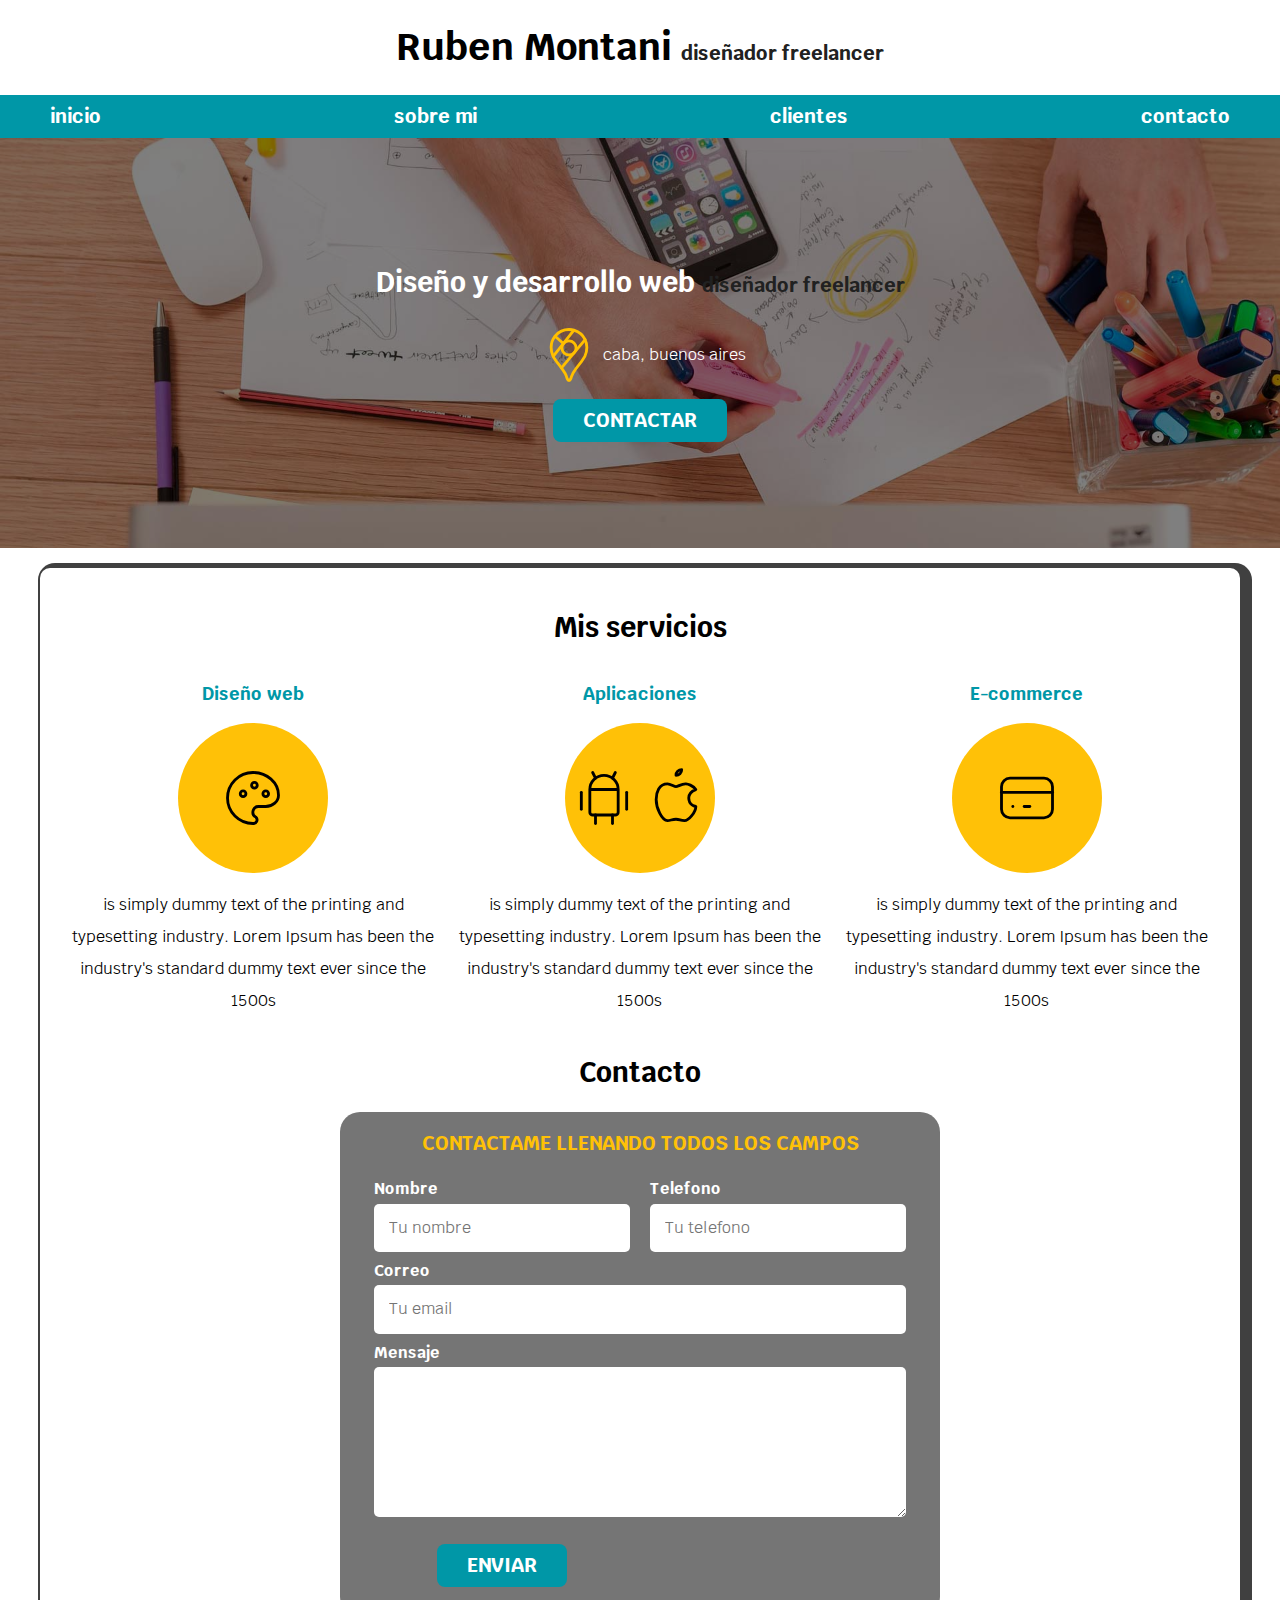
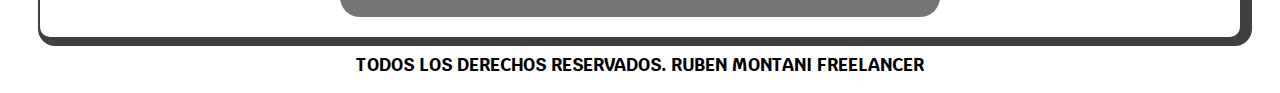
<file: index.html>
<!DOCTYPE html>
<html lang="es">
<head>
    <meta charset="UTF-8">
    <meta name="viewport" content="width=device-width, initial-scale=1.0">
    <title>diseñador freelance</title>
 
<link rel="preload" href="css/normalize.css" >    
<link rel="stylesheet" href="css/normalize.css">

<link rel="preconnect" href="https://fonts.googleapis.com">
<link rel="preconnect" href="https://fonts.gstatic.com" crossorigin>
<link href="https://fonts.googleapis.com/css2?family=Dancing+Script:wght@700&family=Krub:ital,wght@0,700;1,400&family=Permanent+Marker&family=Quicksand:wght@500&family=Russo+One&display=swap" rel="stylesheet">

    <link rel="preload" href="css/styles.css" as="styles">
    <link rel="stylesheet" href="css/styles.css">
    

</head>
<body>
    <header>
        <h1 class="titulo">Ruben  Montani <span class="h1-span"> diseñador freelancer </span></h1>
    </header>
    
<div class="nav-bg"> <!--div principal de navegacion-->
    <nav class="navegador--principal contenedor">
        <a href="nosotros.html"> inicio</a>
        <a href="#"> sobre mi</a> 
        <a href="#"> clientes</a>
        <a href="#"> contacto</a>
    </nav>
</div>

    <section class="hero"> 
    <div class="contenido-hero">
        <h2 class="titulo">Diseño y desarrollo web <span >diseñador freelancer</span></h2>
   
   <div class="ubicacion">
        <svg xmlns="http://www.w3.org/2000/svg" class="icon icon-tabler icon-tabler-brand-google-maps" width="68" height="68" viewBox="0 0 24 24" stroke-width="1" stroke="#ffbf00" fill="none" stroke-linecap="round" stroke-linejoin="round">
        <path stroke="none" d="M0 0h24v24H0z" fill="none"/>
        <path d="M12 9.5m-2.5 0a2.5 2.5 0 1 0 5 0a2.5 2.5 0 1 0 -5 0" />
        <path d="M6.428 12.494l7.314 -9.252" />
        <path d="M10.002 7.935l-2.937 -2.545" />
        <path d="M17.693 6.593l-8.336 9.979" />
        <path d="M17.591 6.376c.472 .907 .715 1.914 .709 2.935a7.263 7.263 0 0 1 -.72 3.18a19.085 19.085 0 0 1 -2.089 3c-.784 .933 -1.49 1.93 -2.11 2.98c-.314 .62 -.568 1.27 -.757 1.938c-.121 .36 -.277 .591 -.622 .591c-.315 0 -.463 -.136 -.626 -.593a10.595 10.595 0 0 0 -.779 -1.978a18.18 18.18 0 0 0 -1.423 -2.091c-.877 -1.184 -2.179 -2.535 -2.853 -4.071a7.077 7.077 0 0 1 -.621 -2.967a6.226 6.226 0 0 1 1.476 -4.055a6.25 6.25 0 0 1 4.811 -2.245a6.462 6.462 0 0 1 1.918 .284a6.255 6.255 0 0 1 3.686 3.092z" />
      </svg>   
    
        <p>caba, buenos aires</p>

    </div>

        <a class="boton" href="#">Contactar</a>
    </div>

    </section>
    
    <main class="contenedor sombra"> 
    
     
        <h2>Mis servicios </h2>
            
    <div class="servicios">

        <!--contiene a los section e iconos-->
        
        <section class="servicio">

         <h3>Diseño web</h3>

         <div class="iconos">

         <svg xmlns="http://www.w3.org/2000/svg" class="icon icon-tabler icon-tabler-palette" width="68" height="68" viewBox="0 0 24 24" stroke-width="1" stroke="#000000" fill="none" stroke-linecap="round" stroke-linejoin="round">
            <path stroke="none" d="M0 0h24v24H0z" fill="none"/>
            <path d="M12 21a9 9 0 0 1 0 -18c4.97 0 9 3.582 9 8c0 1.06 -.474 2.078 -1.318 2.828c-.844 .75 -1.989 1.172 -3.182 1.172h-2.5a2 2 0 0 0 -1 3.75a1.3 1.3 0 0 1 -1 2.25" />
            <path d="M8.5 10.5m-1 0a1 1 0 1 0 2 0a1 1 0 1 0 -2 0" />
            <path d="M12.5 7.5m-1 0a1 1 0 1 0 2 0a1 1 0 1 0 -2 0" />
            <path d="M16.5 10.5m-1 0a1 1 0 1 0 2 0a1 1 0 1 0 -2 0" />
          </svg>

          </div>

            <p>is simply dummy text of the printing and typesetting industry. Lorem Ipsum has been the industry's standard dummy text ever since the 1500s</p>
      
        </section> <!--section servicio-->


      <section class="servicio">
            <h3>Aplicaciones</h3>

        <div class="iconos">

        <svg xmlns="http://www.w3.org/2000/svg" class="icon icon-tabler icon-tabler-brand-android" width="68" height="68" viewBox="0 0 24 24" stroke-width="1" stroke="#000000" fill="none" stroke-linecap="round" stroke-linejoin="round">
            <path stroke="none" d="M0 0h24v24H0z" fill="none"/>
            <path d="M4 10l0 6" />
            <path d="M20 10l0 6" />
            <path d="M7 9h10v8a1 1 0 0 1 -1 1h-8a1 1 0 0 1 -1 -1v-8a5 5 0 0 1 10 0" />
            <path d="M8 3l1 2" />
            <path d="M16 3l-1 2" />
            <path d="M9 18l0 3" />
            <path d="M15 18l0 3" />
          </svg>

          <svg xmlns="http://www.w3.org/2000/svg" class="icon icon-tabler icon-tabler-brand-apple" width="68" height="68" viewBox="0 0 24 24" stroke-width="1" stroke="#000000" fill="none" stroke-linecap="round" stroke-linejoin="round">
            <path stroke="none" d="M0 0h24v24H0z" fill="none"/>
            <path d="M9 7c-3 0 -4 3 -4 5.5c0 3 2 7.5 4 7.5c1.088 -.046 1.679 -.5 3 -.5c1.312 0 1.5 .5 3 .5s4 -3 4 -5c-.028 -.01 -2.472 -.403 -2.5 -3c-.019 -2.17 2.416 -2.954 2.5 -3c-1.023 -1.492 -2.951 -1.963 -3.5 -2c-1.433 -.111 -2.83 1 -3.5 1c-.68 0 -1.9 -1 -3 -1z" />
            <path d="M12 4a2 2 0 0 0 2 -2a2 2 0 0 0 -2 2" />
          </svg>

        </div>

            <p>is simply dummy text of the printing and typesetting industry. Lorem Ipsum has been the industry's standard dummy text ever since the 1500s</p>
        
        </section> <!--section servicio-->

        <section class="servicio">
            <h3>E-commerce</h3>

         <div class="iconos">

         <svg xmlns="http://www.w3.org/2000/svg" class="icon icon-tabler icon-tabler-credit-card" width="68" height="68" viewBox="0 0 24 24" stroke-width="1" stroke="#000000" fill="none" stroke-linecap="round" stroke-linejoin="round">
            <path stroke="none" d="M0 0h24v24H0z" fill="none"/>
            <path d="M3 5m0 3a3 3 0 0 1 3 -3h12a3 3 0 0 1 3 3v8a3 3 0 0 1 -3 3h-12a3 3 0 0 1 -3 -3z" />
            <path d="M3 10l18 0" />
            <path d="M7 15l.01 0" />
            <path d="M11 15l2 0" />
          </svg>
         
         </div>

         <p>is simply dummy text of the printing and typesetting industry. Lorem Ipsum has been the industry's standard dummy text ever since the 1500s</p>
       
        </section> <!--section servicio-->

    </div > <!--.servicios-->



<section>
        <h2>Contacto</h2>
       
<form class="formulario"> 
    <fieldset>

        <legend>Contactame llenando todos los campos</legend>

    <div class="contenedor-campos">

        <div class="campo">  
         <label>Nombre</label>
         <input class="input-text" type="text" placeholder="Tu nombre"/>
        </div>

        <div class="campo">
         <label>Telefono</label>
         <input class="input-text" type="tel" placeholder="Tu telefono"/>
        </div>

        <div class="campo">
         <label>Correo</label>
         <input class="input-text" type="email" placeholder="Tu email"/>
        </div>

        <div class="campo">
         <label>Mensaje</label>
         <textarea class="input-text"></textarea>
        </div>

        <div class="alinear-derecha flex">
         <button class="boton w-sm-100" type="submit" value="enviar">enviar</button>
        </div>
        
    </div> <!--div contenedor de campos-->

    </fieldset>

</form>
 </section>

</main>

<footer class="footer">
    <h3>Todos los derechos reservados. Ruben Montani freelancer</h3>
 
    
</footer>
</body> 
</html>
</file>
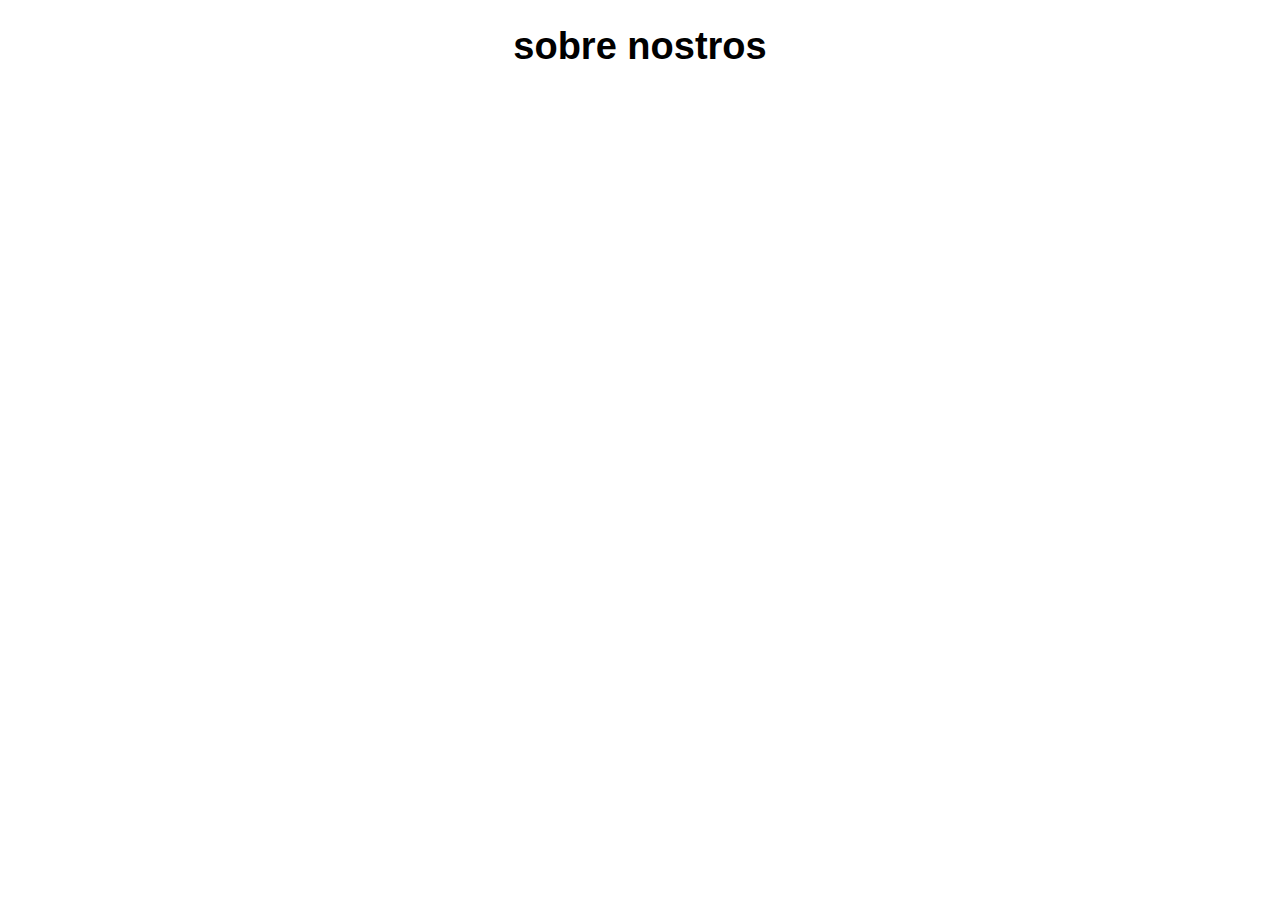
<file: nosotros.html>
<!DOCTYPE html>
<html lang="en">
<head>
    <meta charset="UTF-8">
    <meta name="viewport" content="width=device-width, initial-scale=1.0">
    <title>Document</title>

    <link rel="preload" href="css/styles.css" as="styles">
    <link rel="stylesheet" href="css/styles.css">
    
</head>
<body>
    <h1>sobre nostros</h1>
</body>
</html>
</file>
<file: css/styles.css>
:root{ --blanco:#ffffff;
    --oscuro:#212121;
    --primario:#ffc107;
    --secundario:#0097a7;
    --gris: #757575;

        --fuente--principal:3.8rem;

}

/* globales**/

html{ font-size: 62.5%;
box-sizing: border-box;  
scroll-snap-type: y mandatory;  /* para que scrrollee*/
}


*, *:before, *:after {
    box-sizing: inherit;
  }


body {font-size: 16px;
    font-family: 'Krub', sans-serif;
    background-image: linear-gradient(to bottom, var(--gris) 1  0%,var(--blanco) 70%);

}

.sombra { -webkit-box-shadow: 5px 2px 0px 7px rgba(0,0,0,0.75);
    -moz-box-shadow: 5px 2px 0px 7px rgba(0,0,0,0.75);
    box-shadow: 5px 2px 0px 7px rgba(0,0,0,0.75);
    background-color: var(--blanco);
    padding: 2rem;    
    border-radius: 1rem ;
}

/* titulos h**/

h1{ font-size: 3.8rem;


}



h2{ font-size: 2.8rem;

}


h3{font-size: 1.8rem;

}

h1,h2,h3{ 
    text-align: center;
}


/**titulo principal**/

.titulo span {font-size: 2rem;
            color:var(--oscuro)

;}

/** caja de main contenedora**/
.contenedor{
max-width: 120rem;
margin: 0 auto 0 auto;

}


/*navegador principal;**/
.nav-bg { 
background-color: var(--secundario);

}




.navegador--principal{
padding: 1rem;
display: flex;
flex-direction: column;
justify-content: space-between;

} 

@media (min-width: 768px) {.navegador--principal{
flex-direction: row;}

}

.navegador--principal a{
    display: block;
    text-align: center;
 color: var(--blanco);
 text-decoration: none;
font-size: 2rem;
font-weight: 700;
}

.navegador--principal a:hover{
background-color: rgb(166, 255, 0);
color: #212121;
font-size: 2.2rem;
}


/*hero**/
.hero{
background-image: url(../img/hero.jpg);
background-repeat: no-repeat;
background-size: cover;
height: 410px;
position: relative;
margin-bottom: 2rem;
}

.contenido-hero {
    position: absolute; 
    background-color: rgb(0 0 0 / 50%);
width: 100%;
height: 100%;
display: flex;
flex-direction: column;
align-items: center;
justify-content: center;
}


.contenido-hero h2, .contenido-hero p{
    color: var(--blanco);
}

.ubicacion {
    display: flex;
    align-items: center;
}

.boton{ 
background-color: var(--secundario);
color: var(--blanco);
font-size: 2rem;
padding: 1rem 3rem;
margin-top: 1rem;
text-decoration: none;
text-transform: uppercase;
font-weight: bold;
border-radius: 0.8rem;
width: 80%; 
text-align: center;
border: none;
}

/* utilidades*/

.w-sm-100{
    width: 100%;
    text-align: center;
    margin: auto;
}


@media (min-width: 768px) {
    .w-sm-100{ width: auto;
} }

.flex {
    display: flex;
    
}

.alinear-derecha {
    justify-content: flex-end;

}


.servicios, .navegador--principal , .formulario {

    scroll-snap-align: center;
    scroll-snap-type: always;
}

/* para el boton del formulario */

@media (min-width: 768px) {.boton, .servicios{width: auto; 
   display: grid;
   grid: repeat (3, 1fr);
}

}

.boton:hover {
    cursor: pointer;
}


/** servicio es la cajaja de section**/
.servicio { 
    display: flex;
    flex-direction: column;
    align-items: center;
}

.servicio h3 {
    color: var(--secundario);
    text-align: center;

}


/** div iconos**/
.servicio .iconos {
 height: 15rem;
 width: 15rem;
 background-color: var(--primario) ;
 border-radius: 50%;
 display: flex;
 justify-content: space-evenly;
 align-items: center;   
 
}

.servicio p { 
    line-height: 2;
    text-align: center;

}


/** div servicios, padre de section servicio**/
.servicios {
    display: grid;
    grid-template-columns: repeat(3, 1fr);
}


/**contacto formulario**/

.formulario {
    background-color: var(--gris);
width: min(60rem, 100%); /**utilizar el valor mas chiquito de entro los dos que ingreso**/
margin: 0 auto; /** para centrar elementos BLOCK sin tener que ponerle display flex al elemento padre o mejor dicho cuando no lo tienen**/
justify-content: center;

border-radius: 2rem;
padding: 2rem;

}


.formulario fieldset {
    border: none;
}


.formulario legend {

    font-weight: 700;
   text-transform: uppercase;
   font-size: 2rem;
   text-align: center;
   margin-bottom: 2rem;
    color: var(--primario);

}

/* recordar el disenio responvise, para que quede vien en todos
los formatos*/

@media (min-width:768px) {.contenedor-campos {
    display: grid;
    grid-template-columns: repeat(2,1fr);
    grid-template-rows: auto auto 20rem;
    /* para la separacion de las columnas*/
    column-gap: 2rem;

}
.campo:nth-child(3), .campo:nth-child(4){
 grid-column: 1/3;   

}

}


.campo {
    margin-bottom: 1rem;
}

.campo textarea {
    height: 15rem;
}

.campo label{
    color: var(--blanco);
    margin-bottom: 0.5rem;
    font-weight: bold;
    display: block;
}

 /**.campo input [type="text"] esto si quiero elegir dentro de la clase
a los tipo de text, es usar un selector */


.input-text {
border: none;
width: 100%;
padding: 1.5rem;
border-radius: 0.5rem;

}

/** estoy usando una clase enviar y que mantenga la clase
.enviar .boton {
    width: 100%;

}

es para que mantenga el width del 100% por que no toma todo 
el ancho de la caja por .boton*/    

.footer {
    text-align: center;
    font-size: 10rem;
    text-transform: uppercase;
    font-weight: 600;

}
</file>
